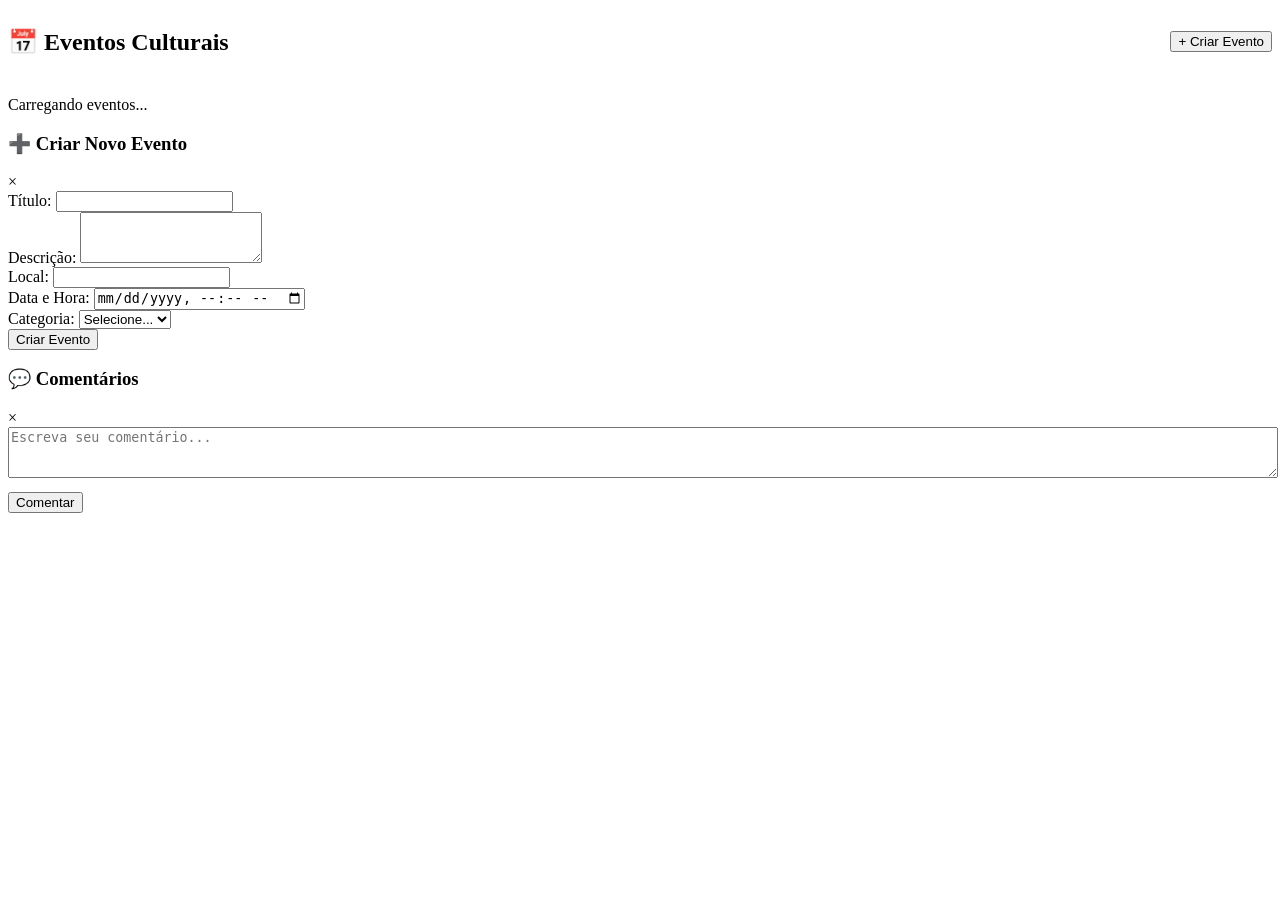
<file: src/main/resources/templates/index.html>
<!DOCTYPE html>
<html xmlns:th="http://www.thymeleaf.org">
<head>
    <meta charset="UTF-8">
    <title>Agenda Cultural - Eventos</title>
    <link rel="stylesheet" th:href="@{/css/style.css}">
</head>
<body>
    <div class="container">
        <div th:replace="~{fragments/header :: header}"></div>
        
        <div style="margin-bottom: 20px; display: flex; justify-content: space-between; align-items: center;">
            <h2>📅 Eventos Culturais</h2>
            <button class="btn-primary" onclick="abrirModalCriarEvento()" style="width: auto;">+ Criar Evento</button>
        </div>
        
        <div id="events-grid" class="events-grid">
            <div class="loading-container">
                <div class="loading"></div> Carregando eventos...
            </div>
        </div>
    </div>
    
    <!-- Modal Criar Evento -->
    <div id="modal-criar-evento" class="modal">
        <div class="modal-content">
            <div class="modal-header">
                <h3>➕ Criar Novo Evento</h3>
                <span class="modal-close" onclick="fecharModal('modal-criar-evento')">&times;</span>
            </div>
            <form id="form-criar-evento">
                <div class="form-group">
                    <label>Título:</label>
                    <input type="text" id="evento-titulo" required>
                </div>
                <div class="form-group">
                    <label>Descrição:</label>
                    <textarea id="evento-descricao" rows="3" required></textarea>
                </div>
                <div class="form-group">
                    <label>Local:</label>
                    <input type="text" id="evento-local" required>
                </div>
                <div class="form-group">
                    <label>Data e Hora:</label>
                    <input type="datetime-local" id="evento-data" required>
                </div>
                <div class="form-group">
                    <label>Categoria:</label>
                    <select id="evento-categoria">
                        <option value="">Selecione...</option>
                    </select>
                </div>
                <button type="submit" class="btn-primary">Criar Evento</button>
            </form>
        </div>
    </div>
    
    <!-- Modal Comentários -->
    <div id="modal-comentarios" class="modal">
        <div class="modal-content">
            <div class="modal-header">
                <h3>💬 Comentários</h3>
                <span class="modal-close" onclick="fecharModal('modal-comentarios')">&times;</span>
            </div>
            <div id="comentarios-lista" class="comment-list"></div>
            <textarea id="novo-comentario" placeholder="Escreva seu comentário..." rows="3" style="width: 100%; margin-bottom: 10px;"></textarea>
            <button class="btn-primary" onclick="adicionarComentario()">Comentar</button>
        </div>
    </div>
    
    <div id="message" class="message"></div>
    
    <script th:src="@{/js/app.js}"></script>
</body>
</html>
</file>
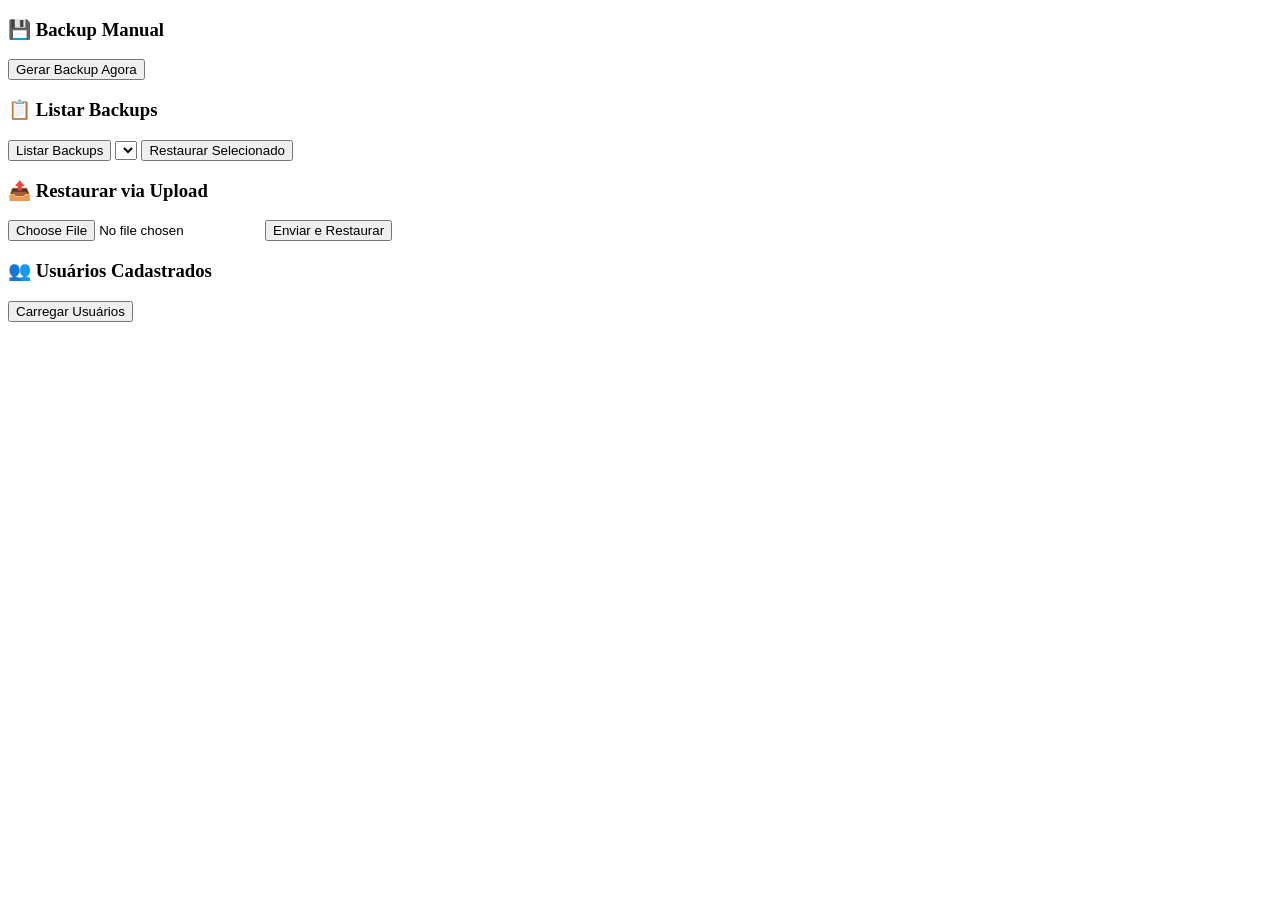
<file: src/main/resources/templates/admin.html>
<!DOCTYPE html>
<html xmlns:th="http://www.thymeleaf.org">
<head>
    <meta charset="UTF-8">
    <title>Admin - Agenda Cultural</title>
    <link rel="stylesheet" th:href="@{/css/style.css}">
</head>
<body>
    <div class="container">
        <div th:replace="~{fragments/header :: header}"></div>
        
        <div class="admin-section">
            <h3>💾 Backup Manual</h3>
            <button class="btn-admin btn-admin-success" onclick="fazerBackup()">Gerar Backup Agora</button>
        </div>

        <div class="admin-section">
            <h3>📋 Listar Backups</h3>
            <button class="btn-admin" onclick="listarBackups()">Listar Backups</button>
            <select id="selectBackup"></select>
            <button class="btn-admin btn-admin-warning" onclick="restaurarBackup()">Restaurar Selecionado</button>
        </div>

        <div class="admin-section">
            <h3>📤 Restaurar via Upload</h3>
            <input type="file" id="fileUpload" accept=".sql">
            <button class="btn-admin" onclick="restaurarUpload()">Enviar e Restaurar</button>
        </div>

        <div class="admin-section">
            <h3>👥 Usuários Cadastrados</h3>
            <button class="btn-admin" onclick="listarUsuarios()">Carregar Usuários</button>
            <div id="listaUsuarios"></div>
        </div>

        <div id="resultado-backup" class="result"></div>
    </div>
    
    <div id="message" class="message"></div>
    
    <script th:src="@{/js/app.js}"></script>
</body>
</html>
</file>
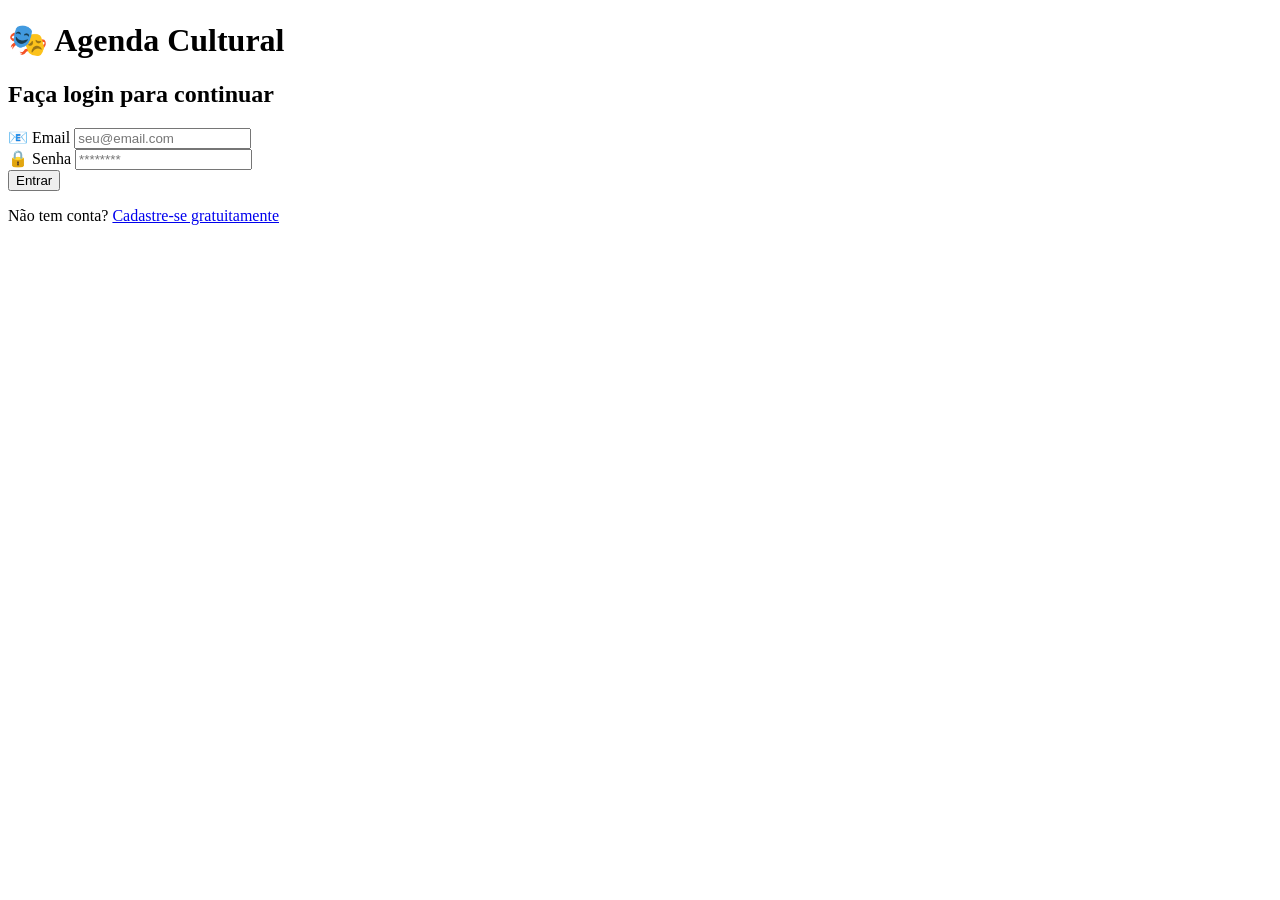
<file: src/main/resources/templates/login.html>
<!DOCTYPE html>
<html xmlns:th="http://www.thymeleaf.org">
<head>
    <meta charset="UTF-8">
    <title>Login - Agenda Cultural</title>
    <link rel="stylesheet" th:href="@{/css/style.css}">
</head>
<body>
    <div class="container">
        <div class="form-container">
            <h1>🎭 Agenda Cultural</h1>
            <h2>Faça login para continuar</h2>
            
            <form id="form-login">
                <div class="form-group">
                    <label>📧 Email</label>
                    <input type="email" id="email" placeholder="seu@email.com" required>
                </div>
                <div class="form-group">
                    <label>🔒 Senha</label>
                    <input type="password" id="password" placeholder="********" required>
                </div>
                <button type="submit" class="btn-primary">Entrar</button>
            </form>
            
            <div class="link">
                <p>Não tem conta? <a href="/register">Cadastre-se gratuitamente</a></p>
            </div>
        </div>
    </div>
    
    <div id="message" class="message"></div>
    
    <script>
        document.getElementById("form-login").addEventListener("submit", async function(e) {
            e.preventDefault();
            
            const email = document.getElementById("email").value;
            const password = document.getElementById("password").value;
            
            const btn = e.submitter;
            const originalText = btn.textContent;
            btn.textContent = "Entrando...";
            btn.disabled = true;
            
            try {
                const response = await fetch("/api/auth/login", {
                    method: "POST",
                    headers: { "Content-Type": "application/json" },
                    body: JSON.stringify({ email, senha: password })
                });
                
                const data = await response.json();
                
                if (response.ok) {
                    localStorage.setItem("token", data.token);
                    console.log("TOKEN SALVO NO LOGIN:", data.token);
                    showMessage("✅ Login realizado! Redirecionando...", "success");
                    setTimeout(() => {
                        window.location.href = "/index";
                    }, 500);
                } else {
                    showMessage("❌ " + (data.message || data.erro || "Email ou senha inválidos"), "error");
                }
            } catch (error) {
                showMessage("❌ Erro de conexão", "error");
            } finally {
                btn.textContent = originalText;
                btn.disabled = false;
            }
        });
        
        function showMessage(msg, type) {
            const msgDiv = document.getElementById("message");
            msgDiv.textContent = msg;
            msgDiv.className = "message message-" + type;
            msgDiv.style.display = "block";
            setTimeout(() => {
                msgDiv.style.display = "none";
            }, 3000);
        }
    </script>
</body>
</html>
</file>
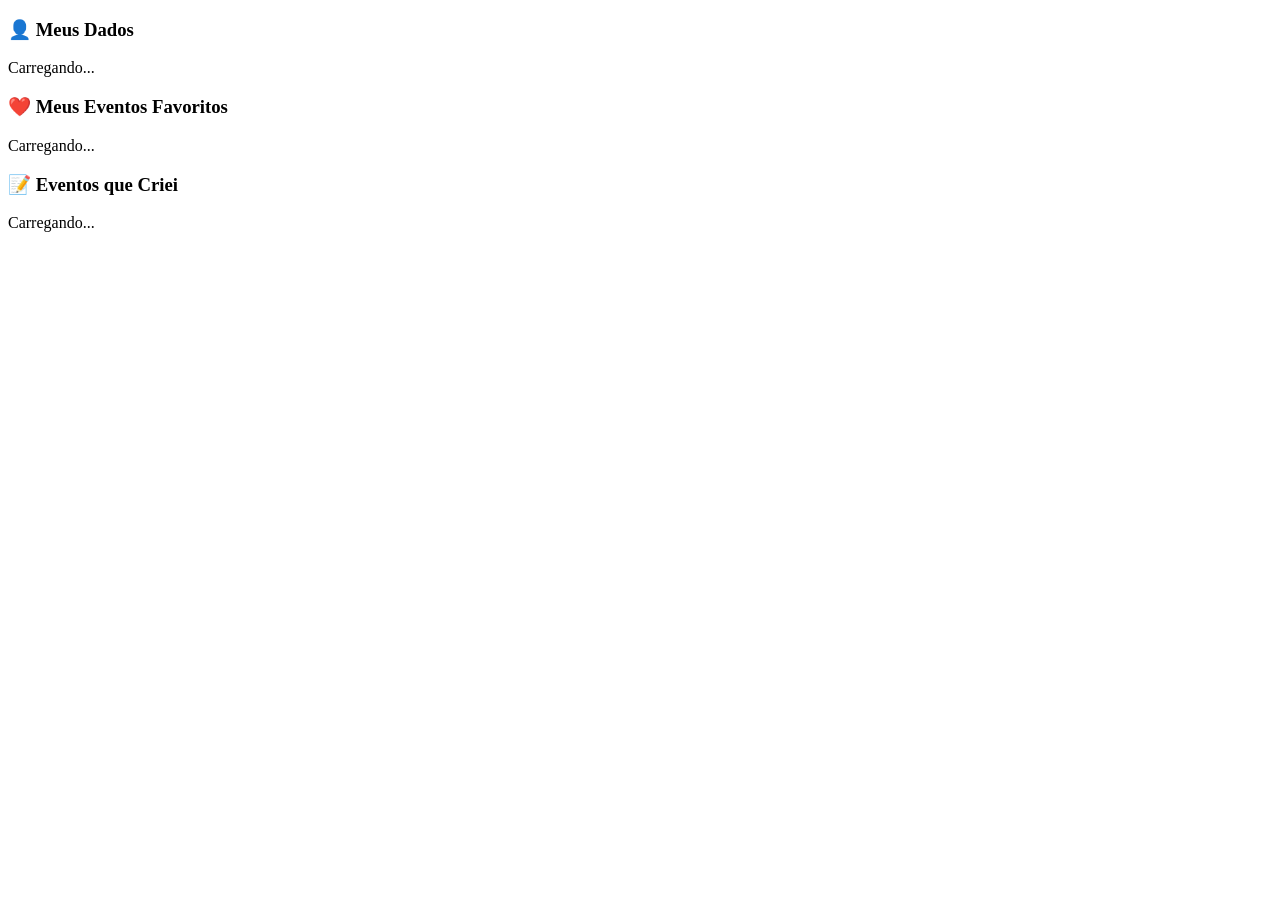
<file: src/main/resources/templates/perfil.html>
<!DOCTYPE html>
<html xmlns:th="http://www.thymeleaf.org">
<head>
    <meta charset="UTF-8">
    <title>Meu Perfil - Agenda Cultural</title>
    <link rel="stylesheet" th:href="@{/css/style.css}">
</head>
<body>
    <div class="container">
        <div th:replace="~{fragments/header :: header}"></div>
        
        <div class="admin-section">
            <h3>👤 Meus Dados</h3>
            <div id="dados-usuario">
                <div class="loading"></div> Carregando...
            </div>
        </div>
        
        <div class="admin-section">
            <h3>❤️ Meus Eventos Favoritos</h3>
            <div id="eventos-favoritos">
                <div class="loading"></div> Carregando...
            </div>
        </div>
        
        <div class="admin-section">
            <h3>📝 Eventos que Criei</h3>
            <div id="eventos-criados">
                <div class="loading"></div> Carregando...
            </div>
        </div>
    </div>
    
    <div id="message" class="message"></div>
    
    <script th:src="@{/js/perfil.js}"></script>
</body>
</html>
</file>
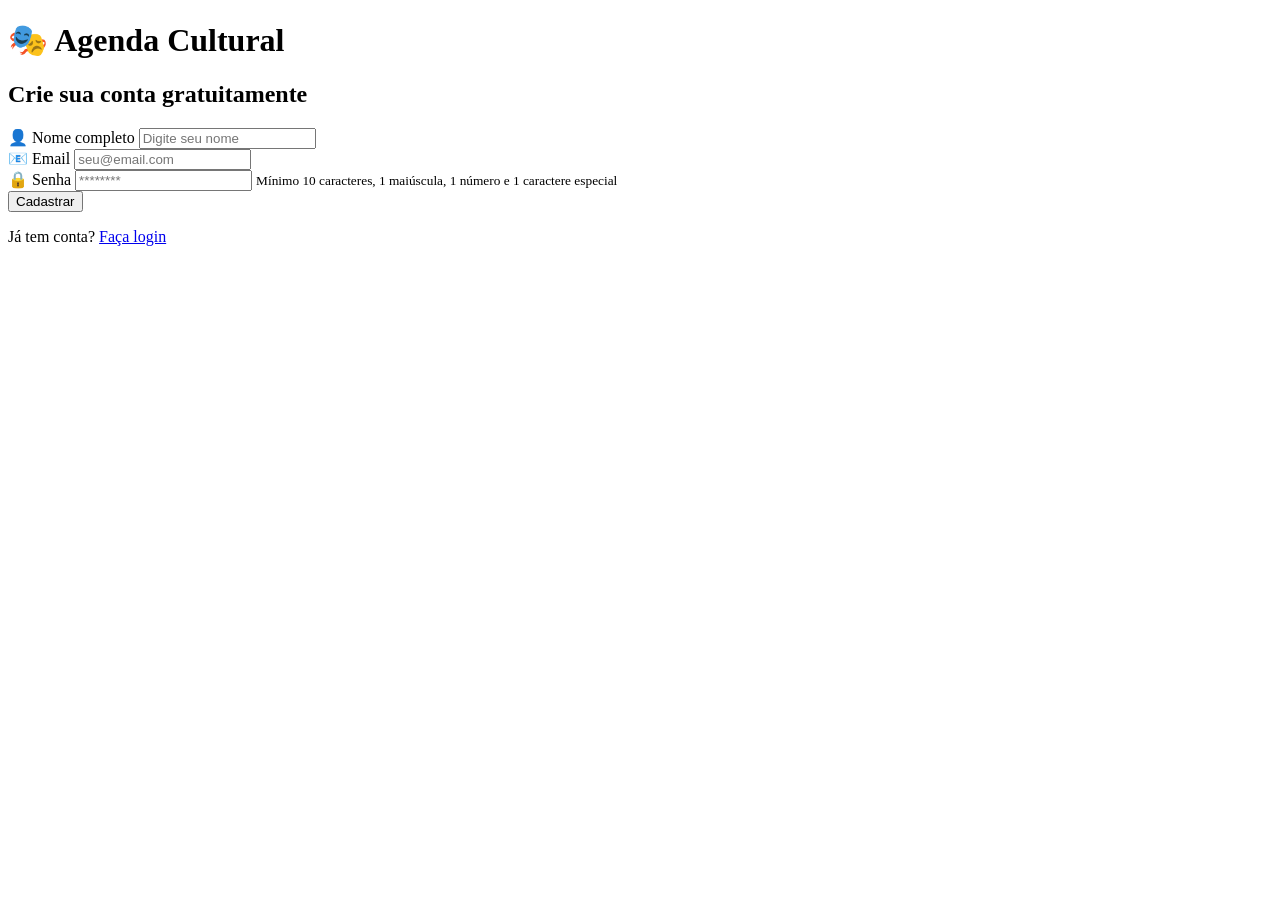
<file: src/main/resources/templates/register.html>
<!DOCTYPE html>
<html xmlns:th="http://www.thymeleaf.org">
<head>
    <meta charset="UTF-8">
    <title>Cadastro - Agenda Cultural</title>
    <link rel="stylesheet" th:href="@{/css/style.css}">
</head>
<body>
    <div class="container">
        <div class="form-container">
            <h1>🎭 Agenda Cultural</h1>
            <h2>Crie sua conta gratuitamente</h2>
            
            <form id="form-cadastro">
                <div class="form-group">
                    <label>👤 Nome completo</label>
                    <input type="text" id="name" placeholder="Digite seu nome" required>
                </div>
                <div class="form-group">
                    <label>📧 Email</label>
                    <input type="email" id="email" placeholder="seu@email.com" required>
                </div>
                <div class="form-group">
                    <label>🔒 Senha</label>
                    <input type="password" id="password" placeholder="********" required>
                    <small>Mínimo 10 caracteres, 1 maiúscula, 1 número e 1 caractere especial</small>
                </div>
                <button type="submit" class="btn-primary">Cadastrar</button>
            </form>
            
            <div class="link">
                <p>Já tem conta? <a href="/login">Faça login</a></p>
            </div>
        </div>
    </div>
    
    <div id="message" class="message"></div>
    
    <script>
        document.getElementById("form-cadastro").addEventListener("submit", async function(e) {
            e.preventDefault();
            
            const name = document.getElementById("name").value;
            const email = document.getElementById("email").value;
            const password = document.getElementById("password").value;
            
            const btn = e.submitter;
            const originalText = btn.textContent;
            btn.textContent = "Cadastrando...";
            btn.disabled = true;
            
            try {
                const response = await fetch("/api/auth/register", {
                    method: "POST",
                    headers: { "Content-Type": "application/json" },
                    body: JSON.stringify({ name, email, password })
                });
                
                const data = await response.json();
                
                if (response.ok) {
                    showMessage("✅ Cadastro realizado! Faça login.", "success");
                    setTimeout(() => {
                        window.location.href = "/login";
                    }, 2000);
                } else {
                    showMessage("❌ " + (data.message || data.erro || "Erro no cadastro"), "error");
                }
            } catch (error) {
                showMessage("❌ Erro de conexão", "error");
            } finally {
                btn.textContent = originalText;
                btn.disabled = false;
            }
        });
        
        function showMessage(msg, type) {
            const msgDiv = document.getElementById("message");
            msgDiv.textContent = msg;
            msgDiv.className = "message message-" + type;
            msgDiv.style.display = "block";
            setTimeout(() => {
                msgDiv.style.display = "none";
            }, 3000);
        }
    </script>
</body>
</html>
</file>
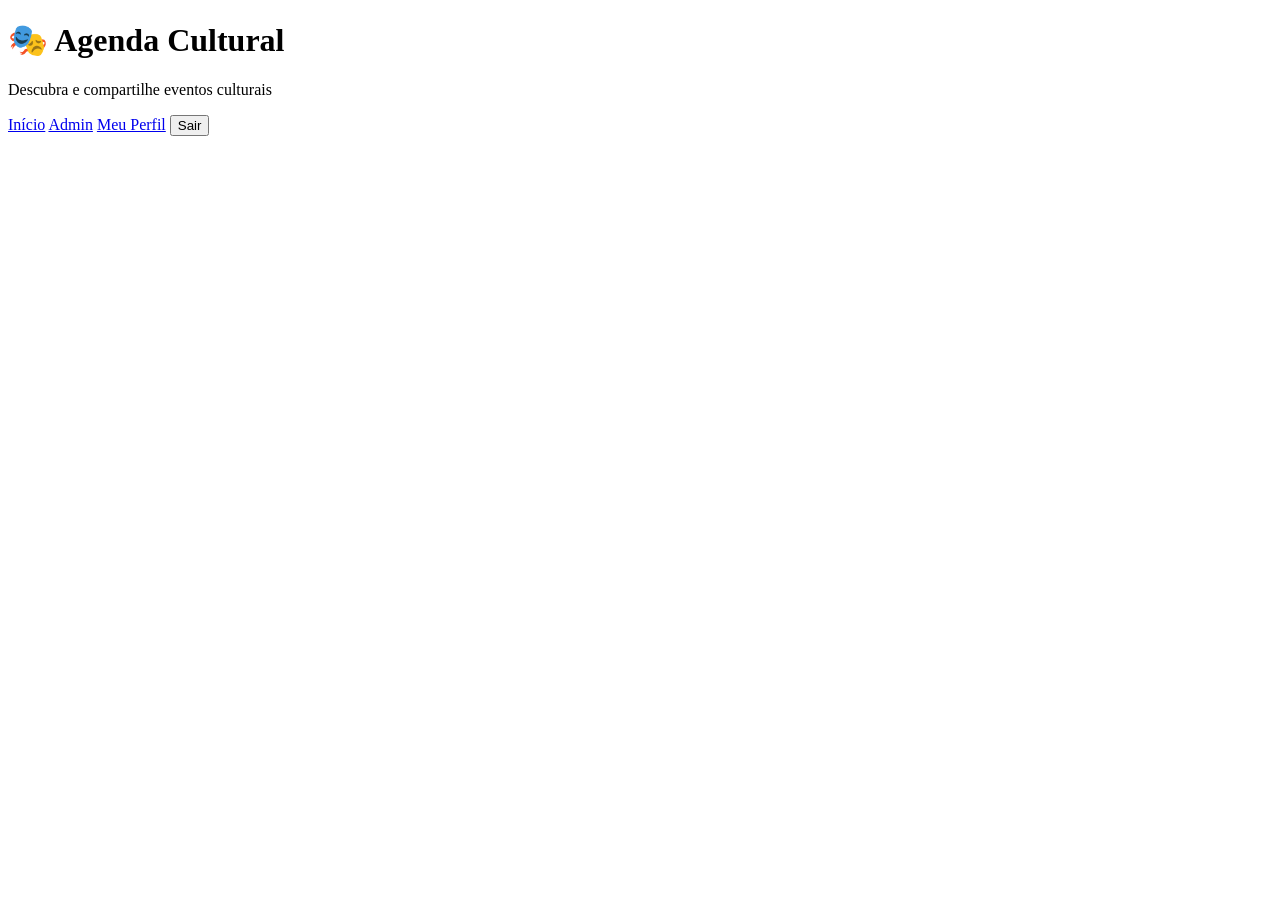
<file: src/main/resources/templates/fragments/header.html>
<!DOCTYPE html>
<html xmlns:th="http://www.thymeleaf.org">
<div th:fragment="header" class="header">
    <div class="logo">
        <h1>🎭 Agenda Cultural</h1>
        <p>Descubra e compartilhe eventos culturais</p>
    </div>
    <div class="nav">
        <a href="/">Início</a>
        <a href="/admin">Admin</a>
        <a href="/perfil">Meu Perfil</a>
        <button class="btn-logout" onclick="logout()">Sair</button>
    </div>
</div>
</html>
</file>
